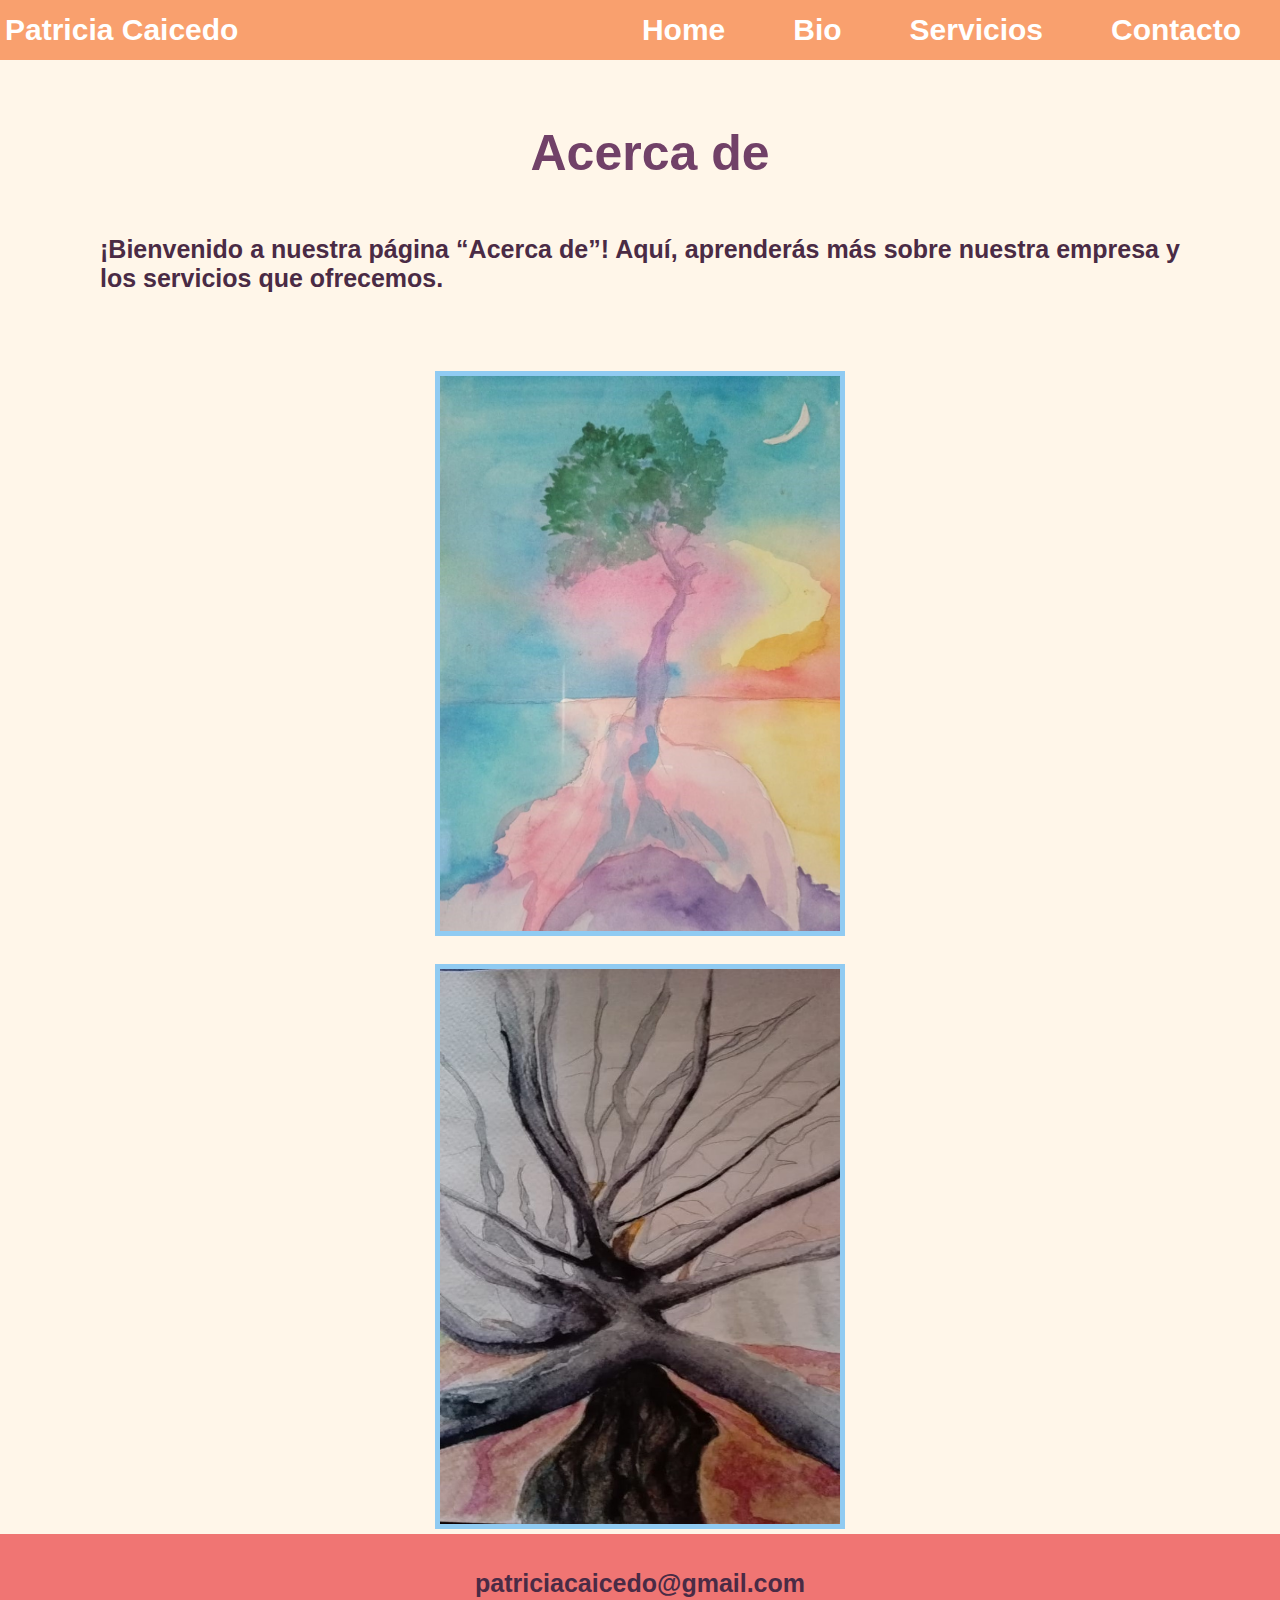
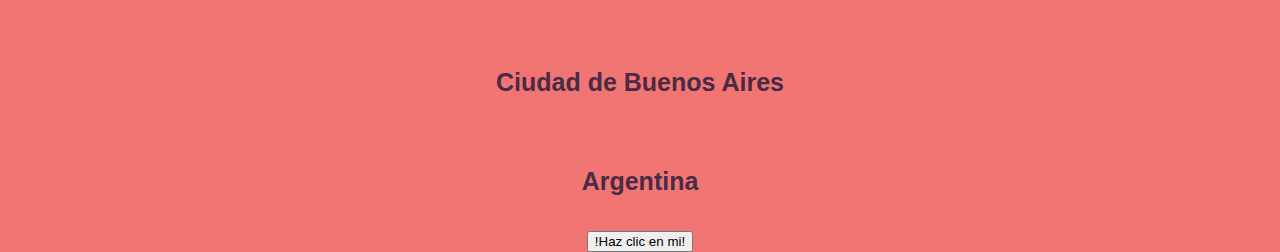
<file: about.html>
<!DOCTYPE html> 
<html lang="es">
    <head> <meta charset="UTF-8"/>
        <meta http-equiv="X-UA-Compatible" content="IE=edge">
        <meta name="viewport">
        <title>miprimerapagina</title>
        <link rel="stylesheet" type="text/css" href="styles.css">
    </head>

    <body> 
      <header class="container-nav">
        <nav class="navbar" role="navigation">

          <a href="index.html" class="brand">Patricia Caicedo</a>
          <ul class="nav-links">
            <li><a href="index.html">Home</a></li>
            <li><a href="about.html">Bio</a></li>
            <li><a href="servicios.html">Servicios</a></li>
            <li><a href="contacto.html">Contacto</a></li>
        </ul>
        </nav>
     <button class="button-menu-toggle">Menu</button>
</header>

  <main>

    <div class="container">
 
      <h1>Acerca de</h1>

      <p>¡Bienvenido a nuestra página “Acerca de”! Aquí, aprenderás más 
      sobre nuestra empresa y los servicios que ofrecemos.</p>
    
   </div>
 
  </div class= "imgcontainer">
   <br/>
  <center><img src="imagen3.jpeg" alt="arbol2" width="400" height="555"/></center>
  <br/>
  <center><img src="imagen1.jpeg" alt="arbol1" width="400" height="555"/></center>
   </div>

</main>

  <footer>
    <p> patriciacaicedo@gmail.com</p>
    <p> Ciudad de Buenos Aires</p>
    <p>Argentina</p>
    <button onclick="showAlert()" aria-label="Haz clic en mi">!Haz clic en mi!</button>
  </footer>





     <script src="scrpit.js"></script>
    </body>
    
</html>
</file>
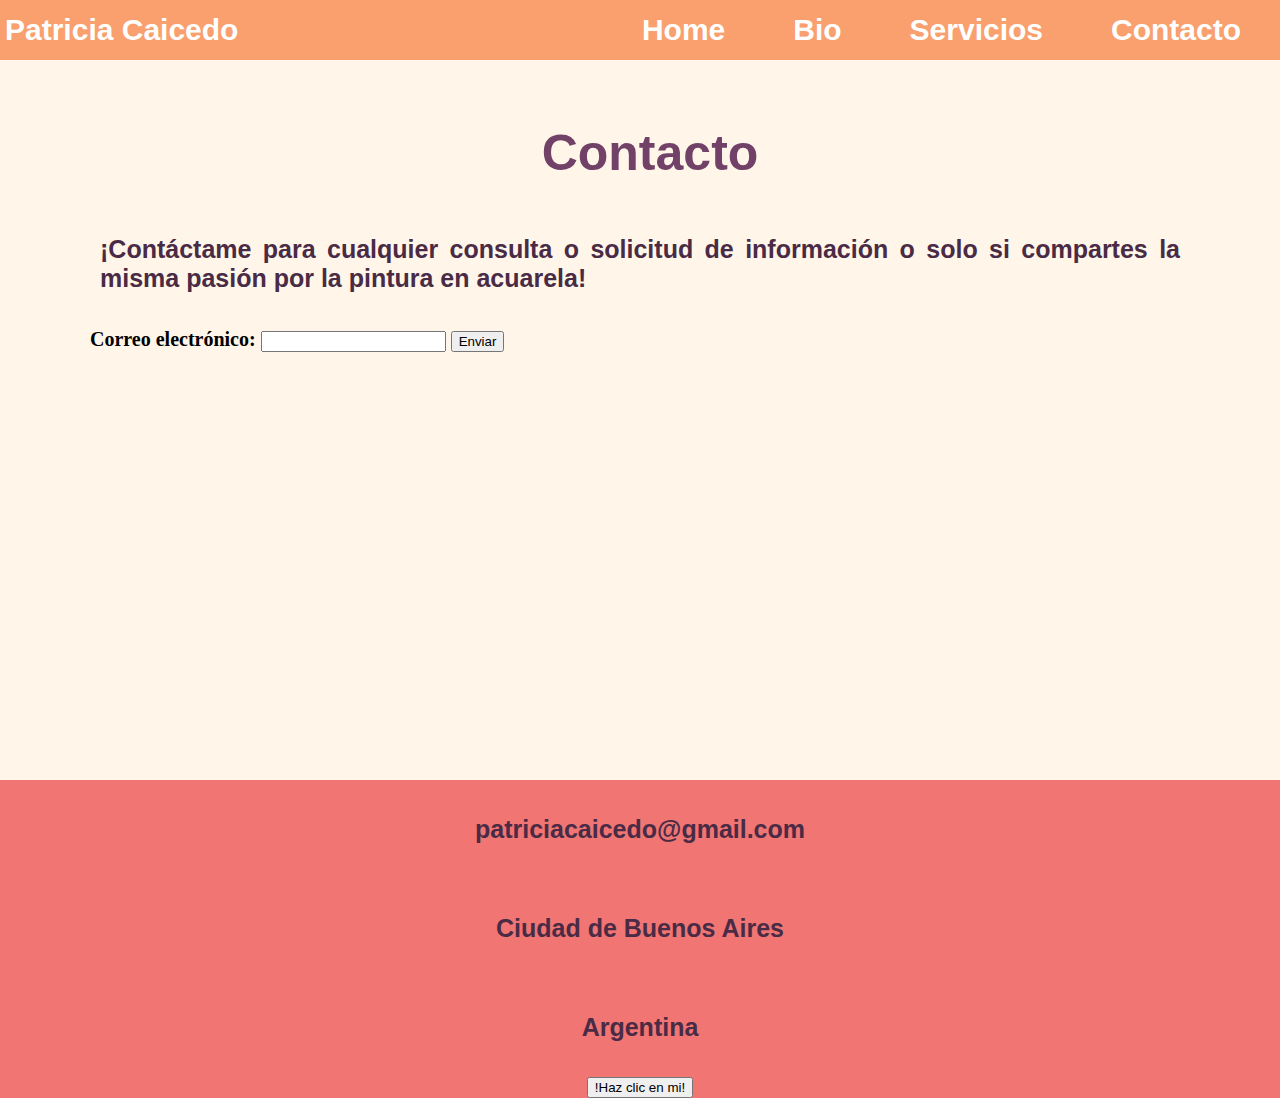
<file: contacto.html>
<!DOCTYPE html> 
<html lang="es">
    <head> <meta charset="UTF-8"/>
        <meta http-equiv="X-UA-Compatible" content="IE=edge">
        <meta name="viewport">
        <title>miprimerapagina</title>
        <link rel="stylesheet" type="text/css" href="styles.css">
    </head>

    <body> 

        <header class="container-nav">
            <nav class="navbar" role="navigation">

              <a href="index.html" class="brand">Patricia Caicedo</a>
              <ul class="nav-links">
                <li><a href="index.html">Home</a></li>
                <li><a href="about.html">Bio</a></li>
                <li><a href="servicios.html">Servicios</a></li>
                <li><a href="contacto.html">Contacto</a></li>

            </ul>
            </nav>
         <button class="button-menu-toggle">Menu</button>
    </header>
  
      <main>

        <div class="container">
            <h1>Contacto</h1>
            <p>¡Contáctame para cualquier consulta o solicitud de información o solo si compartes la misma pasión por la pintura en acuarela! </p>
            <form action=""id="myForm">
                <label for="email">Correo electrónico:</label>
                <input type="email" id="email" name="email" required>
                <button type="submit">Enviar</button>
            </form>
         </div>
</main>
  
      <footer>
        <p> patriciacaicedo@gmail.com</p>
        <p> Ciudad de Buenos Aires</p>
        <p>Argentina</p>

        <button onclick="showAlert()" aria-label="Haz clic en mi">!Haz clic en mi!</button>
      </footer>


    
    <script src="scrpit.js"></script>
    </body>
    
</html>
</file>
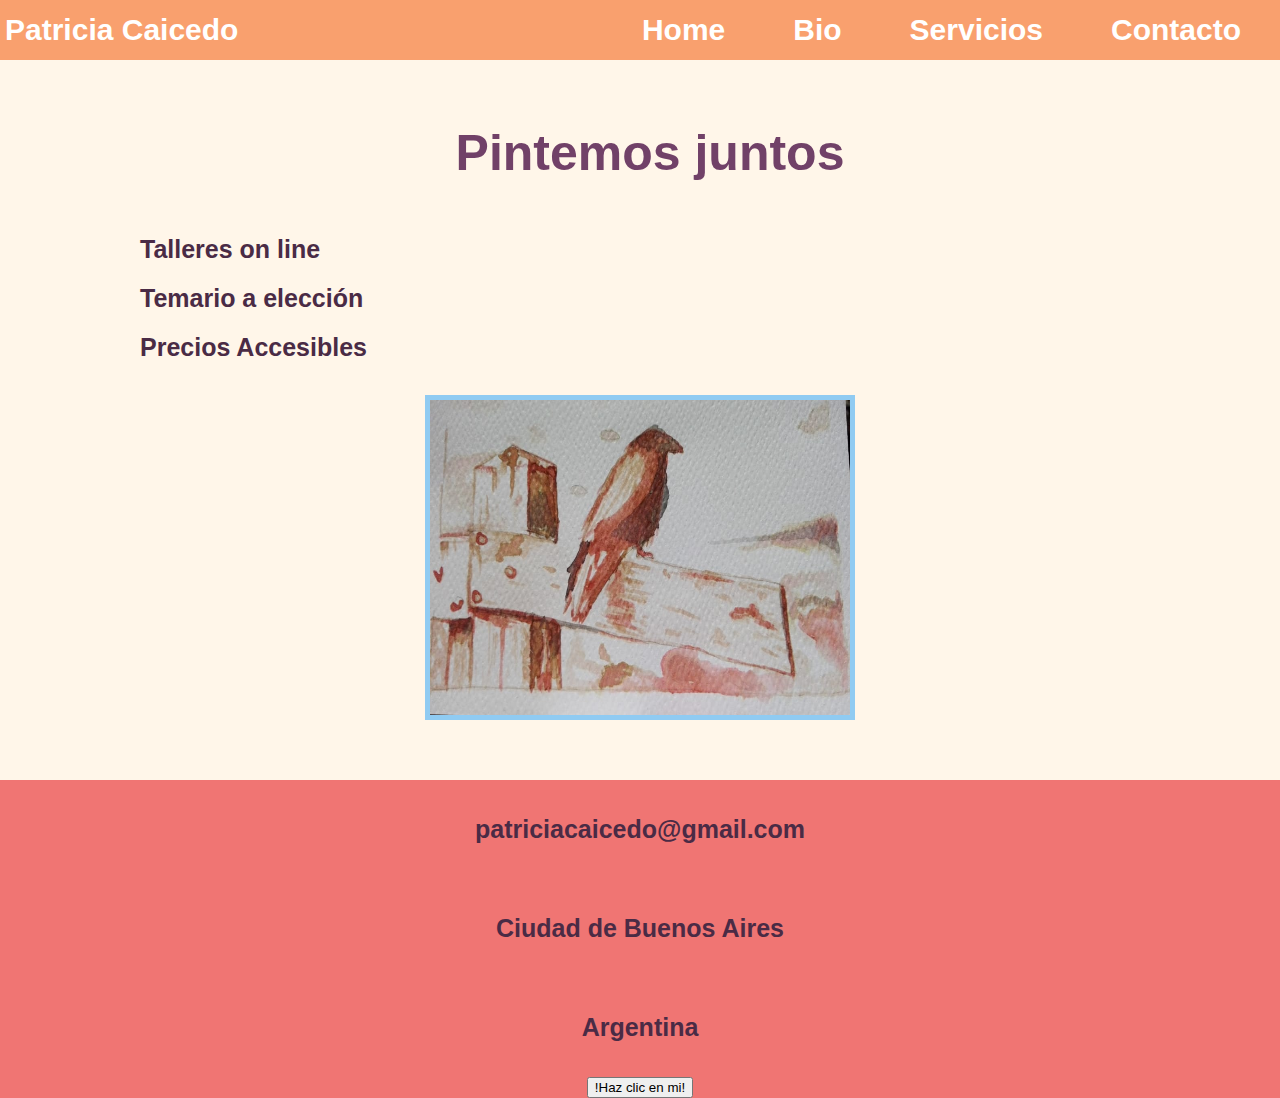
<file: servicios.html>
<!DOCTYPE html> 
<html lang="es">
    <head> <meta charset="UTF-8"/>
        <meta http-equiv="X-UA-Compatible" content="IE=edge">
        <meta name="viewport">
        <title>miprimerapagina</title>
        <link rel="stylesheet" type="text/css" href="styles.css">
    </head>

    <body> 
      <header class="container-nav">
        <nav class="navbar" role="navigation">

          <a href="index.html" class="brand">Patricia Caicedo</a>
          <ul class="nav-links">
            <li><a href="index.html">Home</a></li>
            <li><a href="about.html">Bio</a></li>
            <li><a href="servicios.html">Servicios</a></li>
            <li><a href="contacto.html">Contacto</a></li>
        </ul>
        </nav>
     <button class="button-menu-toggle">Menu</button>
</header>

  <main>

    <div class="container">
      <h1>Pintemos juntos</h1>
       <ul>
        <li>Talleres on line</li>
        <li>Temario a elección</li>
        <li>Precios Accesibles</li>
      </ul>
      <br />
      <center><img src="imagen2.jpeg" alt="cuervo" width="420" height="315" /></center>
   </div>
</main>

  <footer>
    <p> patriciacaicedo@gmail.com</p>
    <p> Ciudad de Buenos Aires</p>
    <p>Argentina</p>
    <button onclick="showAlert()" aria-label="Haz clic en mi">!Haz clic en mi!</button>

  </footer>
  
    <script src="scrpit.js"></script>
    </body>
    
</html>
</file>
<file: styles.css>
body, ul {
  margin: 0;
  font-weight: bold;
  font-size: 20px;

}

main {
  min-height: 80vb;

}
.container { 
    max-width: 1100px;
    margin: auto;
    padding: 20px;


}

.row {
  display: flex;
  flex-wrap: wrap;
  margin: 10px;
}

.column {
  flex: 1;
  padding: 10px;
}

@media(max-width: 600px) {
  .column { 
    flex: 100%
  }
}

img{
   border: 5px solid rgb(144, 203, 242);}

body{
  background-color: rgb(255, 246, 233);
}

h1{
  color:rgb(113, 65, 104); 
  font-family: sans-serif;
  font-size: 50px;
  text-align: center;
  padding: 10px;
  width: 100%;
  
}

h2{
  color:rgb(113, 65, 104); 
  font-family: sans-serif;
  font-size: 40px;
  text-align: center;
  text-decoration: underline;
  padding: 10px;
}

p{
  color:rgb(74, 43, 69); 
  font-family:Verdana, Geneva, Tahoma, sans-serif;
  font-size: 25px;
  padding: 10px;
  text-align: justify;
}


.container-nav {
  display: flex;
  padding: 5px;
  height: 50px;
  background-color: rgb(249, 160, 110);
}


.navbar {
  display: flex;
  justify-content: space-between;
  width: 100%;
}


.brand {
  display: flex;
  align-items: center;
}


li>a {
  padding: 8px 24px;
}


li {
  list-style-type: none;
  font-size: 25px;
  color:rgb(74, 43, 69); 
  font-family:Verdana, Geneva, Tahoma, sans-serif;
  padding: 10px;
  text-align: justify;
}


a {
  color: white;
  font-family:Verdana, Geneva, Tahoma, sans-serif;
  font-size: 30px;
  text-decoration:none;
}


.nav-links {
  display: flex;
  align-items: center;
}


.button-menu-toggle {
  display: none;
}

.imgcontainer{
  display: flex;
  flex-wrap: wrap;
  justify-content: center;
}

.videocontainer {
  display: flex;
  flex-direction: column;
  align-items: center;
  gap: 50px;
  padding: 50px;
}

footer {
  position: relative; 
  bottom: 0;
  z-index: -1;
  display: flex;
    flex-direction: column;
    align-items: center;
    background-color: rgb(240, 117, 115);
    justify-content: center;
    min-height: 200px;
    color:rgb(255, 210, 130); 
    text-align: center;
    width: 100%;
}


@media (max-width: 768px) {
  .column {
    flex: 100%;
  }

  .nav-links {
    display: none;
  }

  .button-menu-toggle {
    display: block;
    background-color: rgb(113, 65, 104);
    border:none;
    border-radius: 50px;
    padding: 0 25px;
    font-family: monospace;
    font-weight: bold;
    color: rgb(245, 197, 165);
    font-size: 25px;
  }
 
  .nav-links.nav-links-responsive {
    position: absolute;
    display: flex;
    background-color: rgba(255, 210, 130);
    width: 100%;
    top: 200px;
    left: 0;
    bottom: 100px;
    flex-direction: column;
    padding-top: 200px;
    align-items: center;
    gap: 70px;
    font-size: 60px;
  }
}
.imgcontainer{
display: flex;
}

.videocontainer{
  padding: 10px;
  gap: 5px;

  
}
video {
  max-width: 90%;

}
</file>
